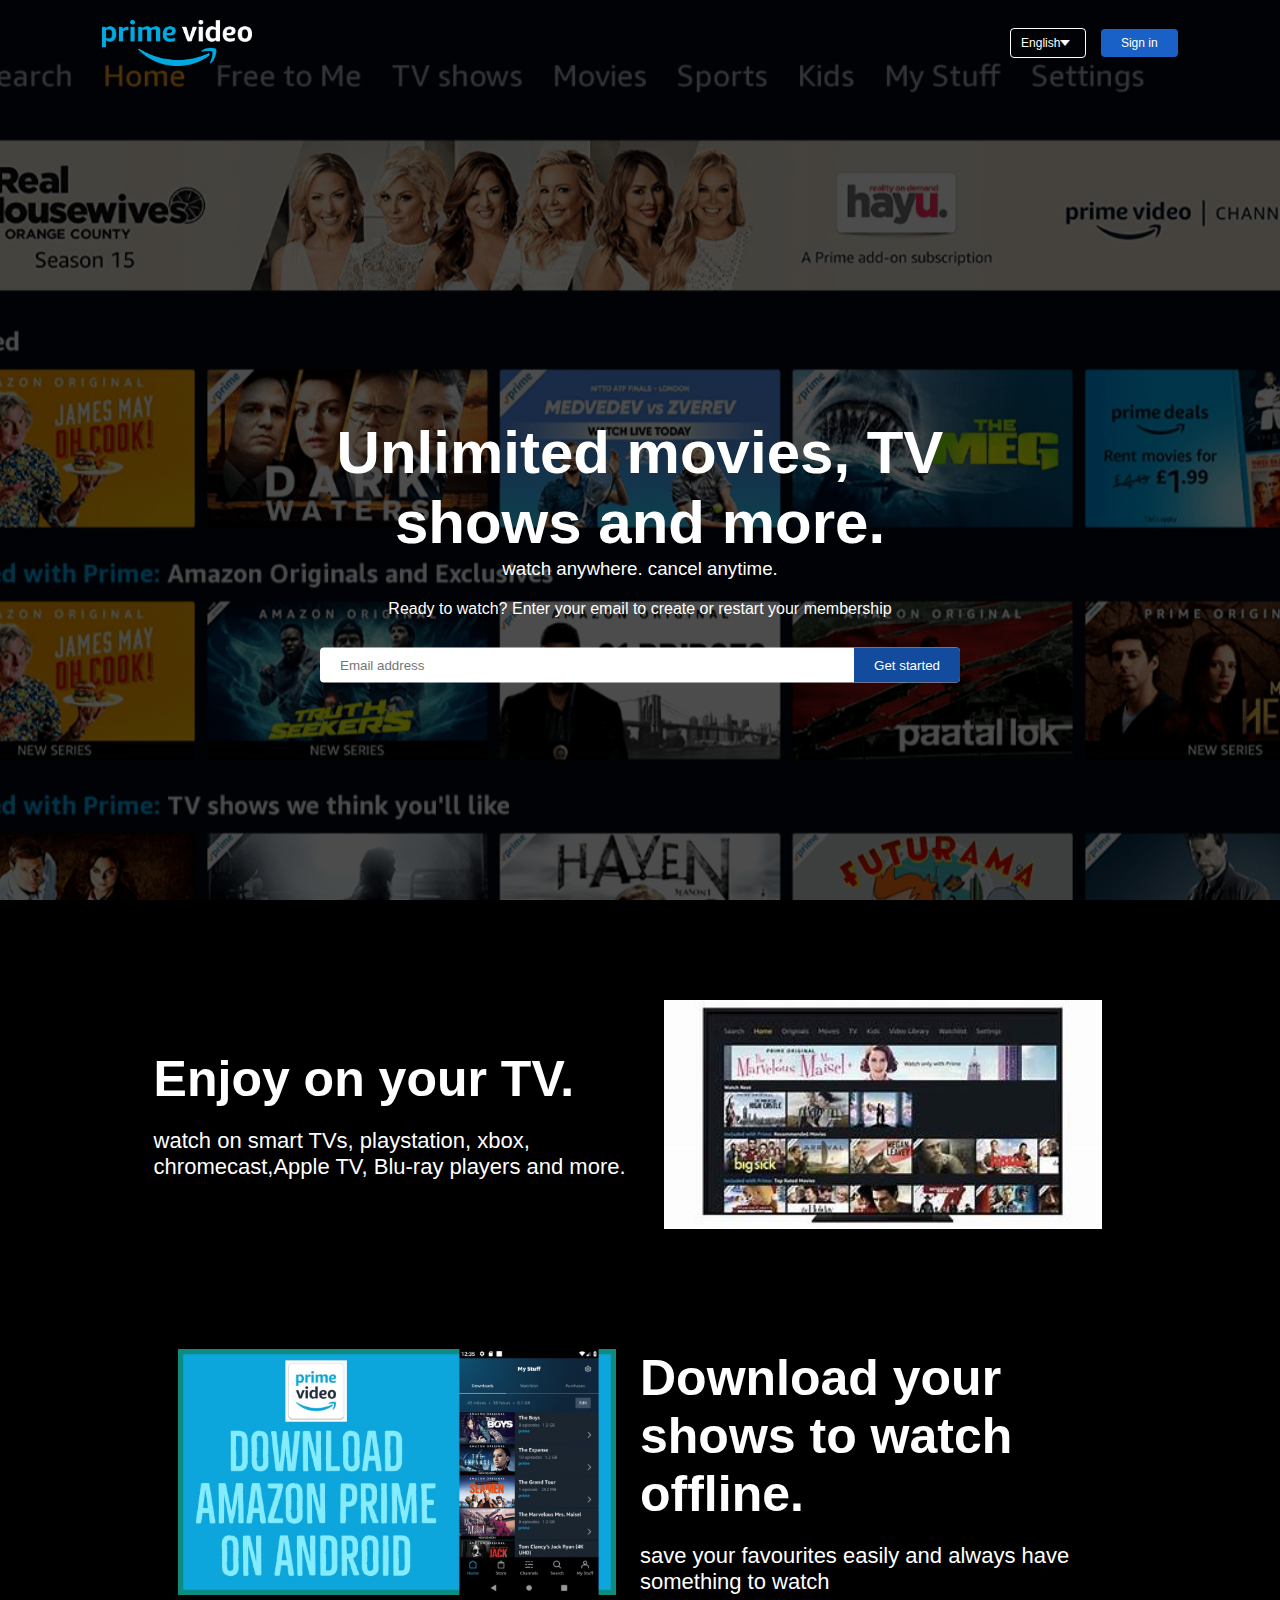
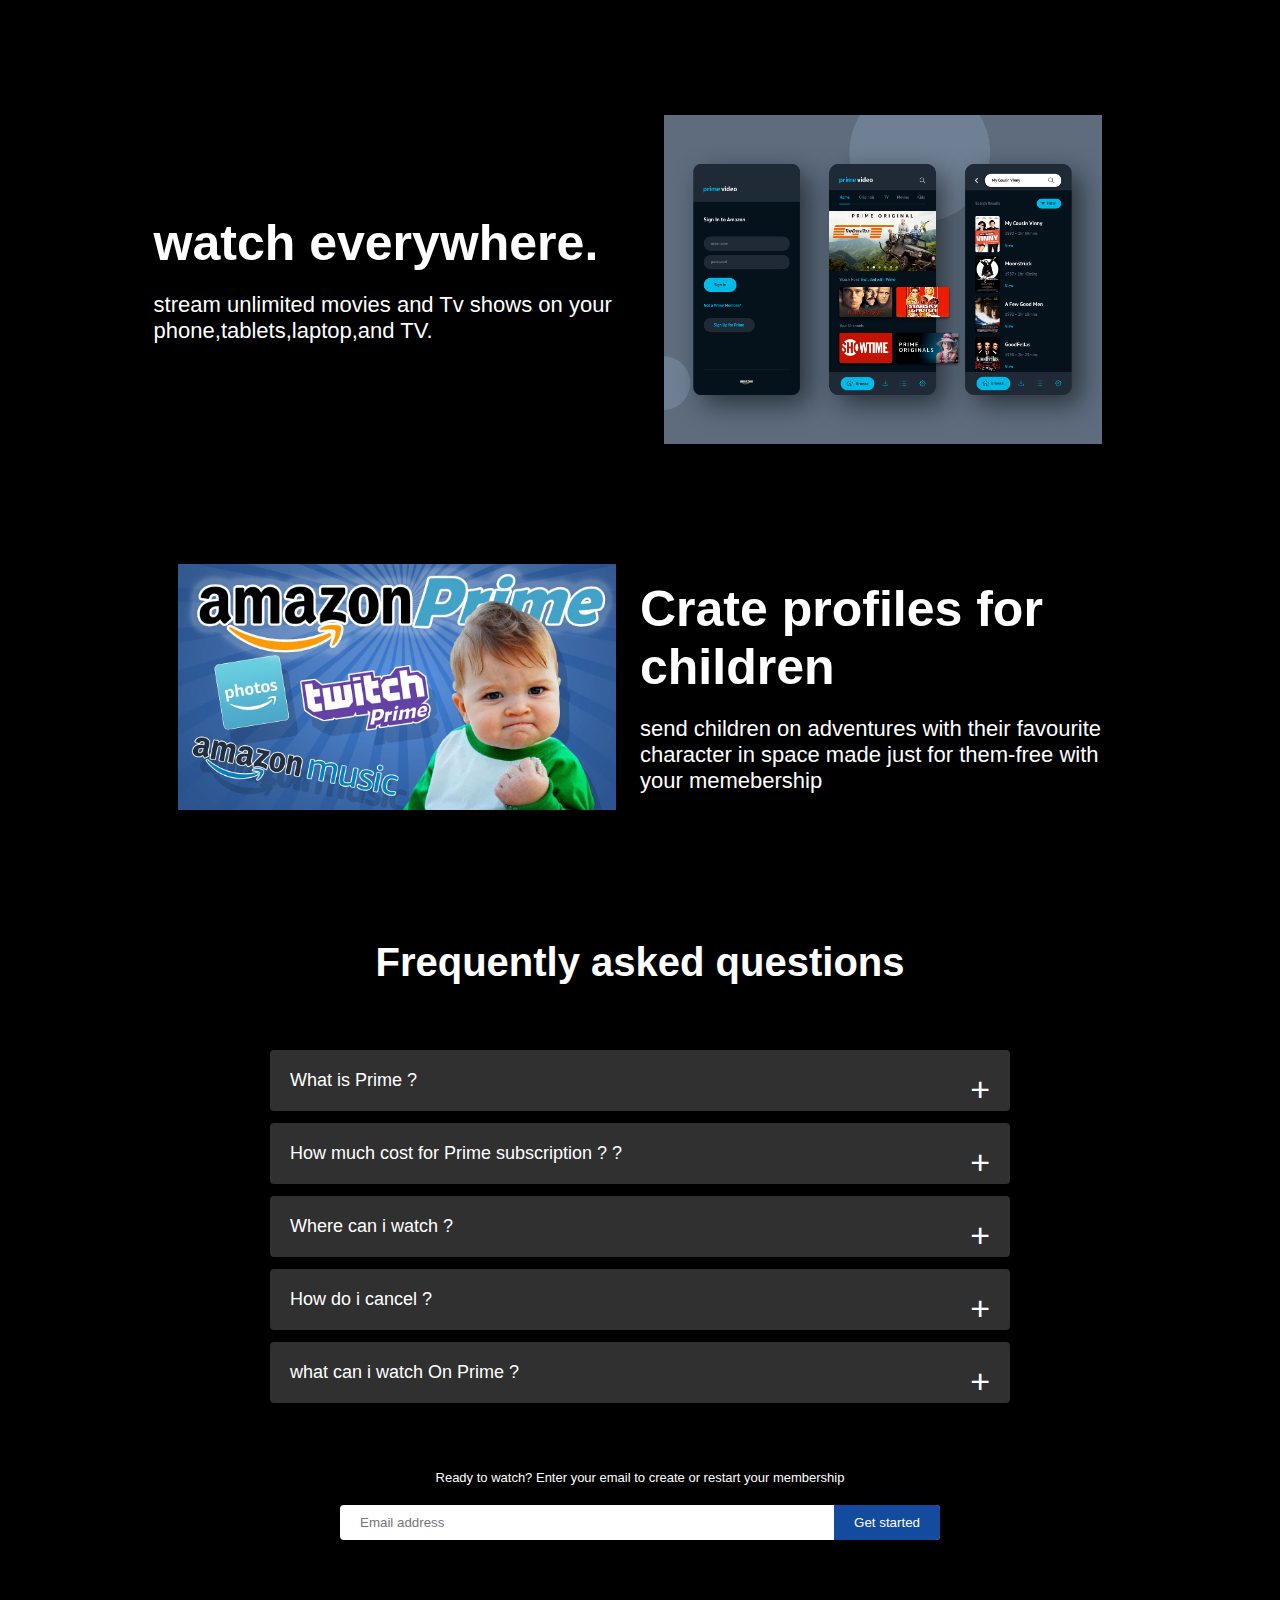
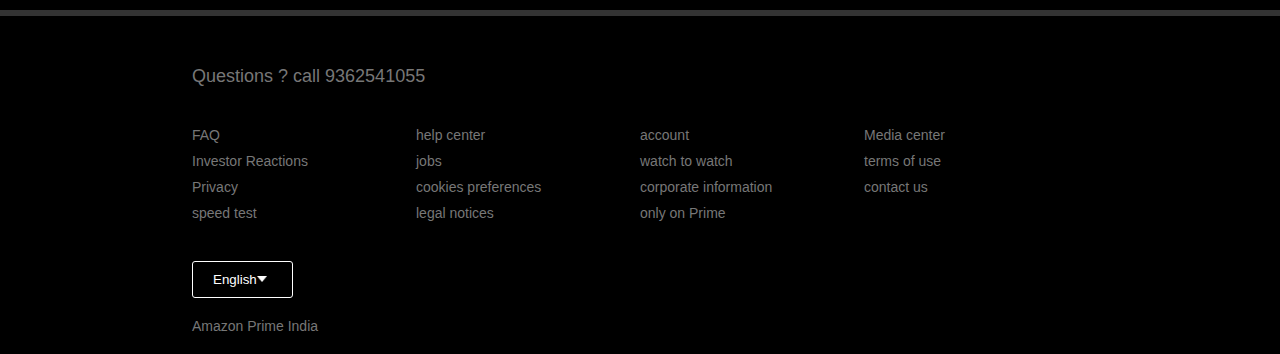
<file: docs/index.html>
<!DOCTYPE html>
<html lang="en">
<head>
    <meta charset="UTF-8">
    <meta name="viewport" content="width=device-width, initial-scale=1.0">
    <title>Document</title>
    <link rel="stylesheet" href="style.css">
    <link rel="icon" type="image/x-icon" href="prime2.png">

</head>
<body>
    <div class="header">
        <nav>
            <img src="primelogo.png" class="logo" alt="nothing">
            <div>
                <button class="language-btn">English <img src="down-icon.png" alt=" "></button>
                <a href="page02.html"><button>Sign in</button> </a> 
            </div>
        </nav>
        <div class="header-content">
            <h1>Unlimited movies, TV shows and more.</h1>
            <h3>watch anywhere. cancel anytime.</h3>
            <p>Ready to watch? Enter your email to create or restart your membership</p>
            <form class="email-signup">
                <input type="email" placeholder="Email address" required>
                <button type="submit">Get started</button>
            </form>
        </div>
    </div>
    <div class="features">
        <div class="row">
            <div class="text-col">
                <h2>Enjoy on your TV.</h2>
                <p>watch on smart TVs, playstation, xbox, chromecast,Apple TV, Blu-ray players and more. </p>
            </div>
            <div class="img-col">
                <img src="f5.jpg" alt=" ">
            </div>
        </div>
        <div class="row">
            <div class="img-col">
                <img src="f3.jpg" alt=" ">
            </div>
            <div class="text-col">
                <h2>Download your shows to watch offline.</h2>
                <p>save your favourites easily and always have something to watch </p>
            </div>
           
        </div>
        <div class="row">
            <div class="text-col">
                <h2>watch everywhere.</h2>
                <p>stream unlimited movies and Tv shows on your phone,tablets,laptop,and TV. </p>
            </div>
            <div class="img-col">
                <img src="f4.png" alt=" ">
            </div>
        </div>
        <div class="row">
            <div class="img-col">
                    <img src="f2.jpg" alt=" ">
                </div>
            <div class="text-col">
                <h2>Crate profiles for children</h2>
                <p>send children on adventures with their favourite character in space made just for them-free with your memebership </p>
            </div>
            
        </div>

    </div>
    <div class="faq">
        <h2>Frequently asked questions</h2>
        <ul class="accordion">
            <li>
                <input type="radio" name="accordion" id="fisrt">
                <label for="fisrt"> What is Prime ?</label>
                <div class="content">
                    <p>
                        Prime is a subscription-based streaming service that allows our members to watch TV shows and movies on an internet-connected device. 
                    </p>
                </div>
            </li>
            <li>
                <input type="radio" name="accordion" id="second">
                <label for="second"> How much cost for Prime subscription ? ?</label>
                <div class="content">
                    <p>
                        Prime, the streaming giant, has become an integral part of modern entertainment, revolutionizing the way we consume television shows and movies. With a vast library of content spanning various genres, Prime caters to diverse tastes and preferences. 
                    </p>
                </div>
            </li>
            <li>
                <input type="radio" name="accordion" id="third">
                <label for="third"> Where can i watch ?</label>
                <div class="content">
                    <p>
                        Prime, the streaming giant, has become an integral part of modern entertainment, revolutionizing the way we consume television shows and movies. With a vast library of content spanning various genres, Prime caters to diverse tastes and preferences.. 
                    </p>
                </div>
            </li>
            <li>
                <input type="radio" name="accordion" id="fourth">
                <label for="fourth"> How do i cancel ?</label>
                <div class="content">
                    <p>
                        Prime, the streaming giant, has become an integral part of modern entertainment, revolutionizing the way we consume television shows and movies. With a vast library of content spanning various genres, Prime caters to diverse tastes and preferences.
                    </p>
                </div>
            </li>
            <li>
                <input type="radio" name="accordion" id="fifth">
                <label for="fifth"> what can i watch On Prime ?</label>
                <div class="content">
                    <p>
                        Prime, the streaming giant, has become an integral part of modern entertainment, revolutionizing the way we consume television shows and movies. With a vast library of content spanning various genres, Prime caters to diverse tastes and preferences.
                    </p>
                </div>
            </li>
            
        </ul>
        <small>Ready to watch? Enter your email to create or restart your membership</small>
        <form class="email-signup">
            <input type="email" placeholder="Email address" required>
            <button type="submit">Get started</button>
        </form>
    </div>
    <div class="footer">
        <h2>Questions ?  call 9362541055</h2>
        <div class="row">
            <div class="col">
                <a href="#"> FAQ</a>
                <a href="#">Investor Reactions</a>
                <a href="#">Privacy</a>
                <a href="#">speed test</a>
            </div>
            <div class="col">
                <a href="#">help center</a>
                <a href="#">jobs</a>
                <a href="#">cookies preferences</a>
                <a href="#">legal notices</a>
            </div>
            <div class="col">
                <a href="#">account</a>
                <a href="#">watch to watch</a>
                <a href="#">corporate information</a>
                <a href="#">only on Prime</a>
            </div>
            <div class="col">
                <a href="#">Media center</a>
                <a href="#">terms of use</a>
                <a href="#">contact us</a>
                
            </div>
        </div>
        <button class="language-btn">English <img src="down-icon.png" alt=" "></button>
        <p class="copyright-text">Amazon Prime India</p>
    </div>
    
</body>
</html>
</file>
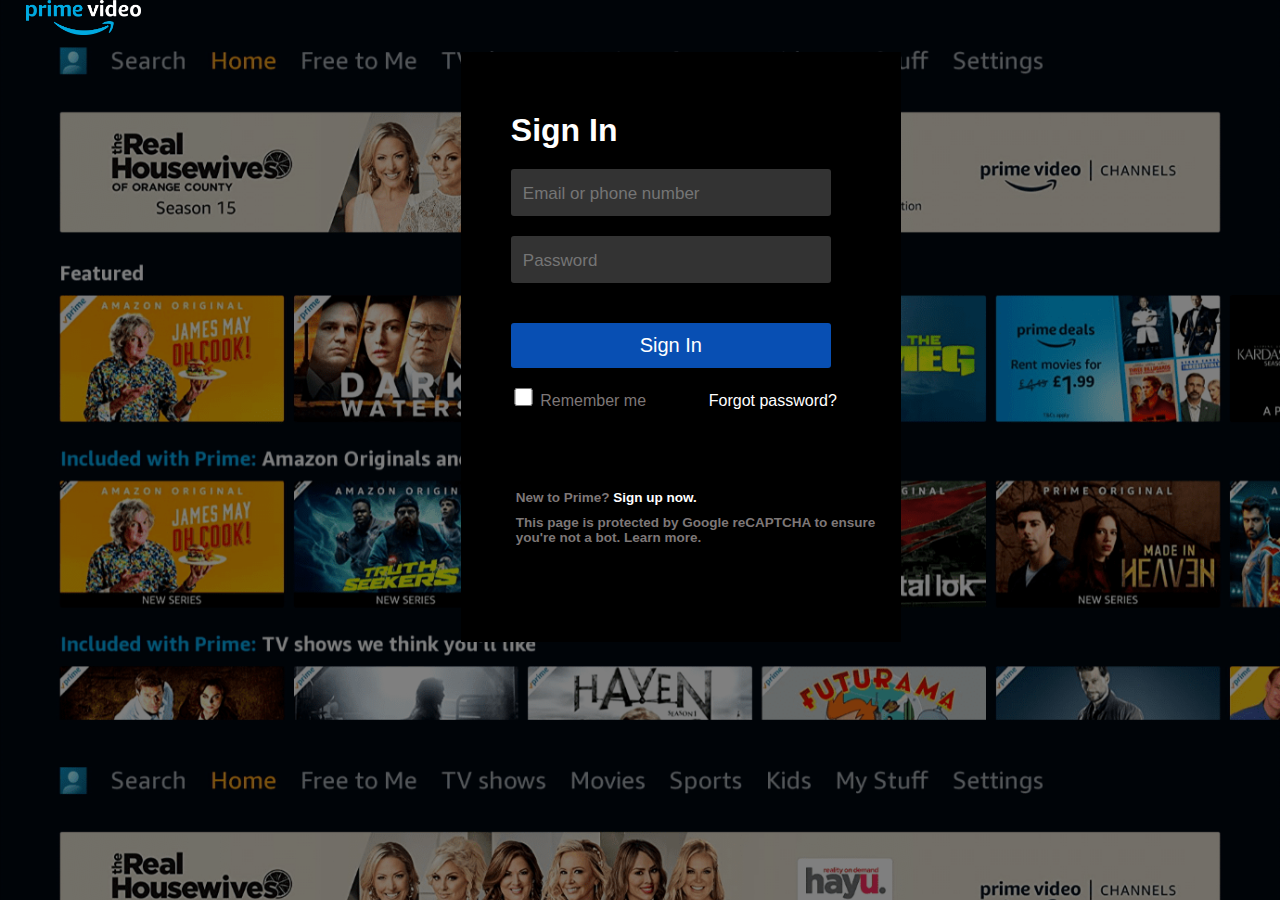
<file: docs/page02.html>
<!DOCTYPE html>
<html lang="en">
<head>
    <meta charset="UTF-8">
    <meta http-equiv="X-UA-Compatible" content="IE=edge">
    <meta name="viewport" content="width=device-width, initial-scale=1.0">
    <title>Amazon Prime Sign in Page</title>
    <link rel="stylesheet" href="style2.css">
    <style>
        input
        {
            color: aliceblue;
        }
    </style>
</head>
<body>
    <div class="logo">
        <img src="primelogo.png" alt="">
    </div>

    <div class="container">
        <h1>Sign In</h1>
        <div class="form">
            <input type="email" placeholder="Email or phone number">
            <input type="password" placeholder="Password">
            <input type="submit" value="Sign In">
            <input type="checkbox">
            <label>Remember me</label>
            <a href="page03.html">Forgot password?</a>
        </div>
        <div class="content">
            <h2>New to Prime? <a href="#">Sign up now.</a> </h2> <br>
            <h2>This page is protected by Google reCAPTCHA to ensure you're not a bot. Learn more.</h2>
        </div>
    </div>
</body>
</html>
</file>
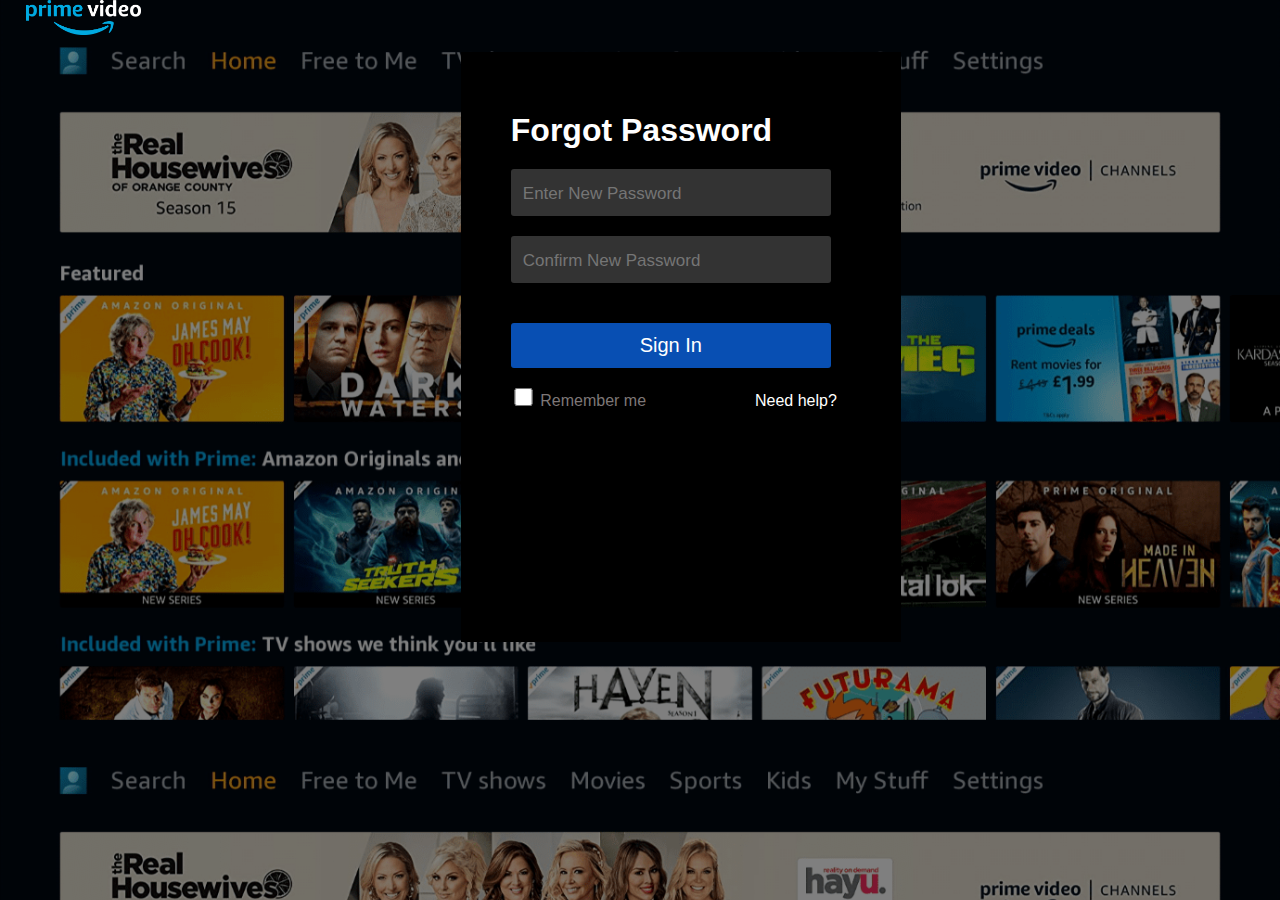
<file: docs/page03.html>
<!DOCTYPE html>
    <html lang="en">
    <head>
        <meta charset="UTF-8">
        <meta http-equiv="X-UA-Compatible" content="IE=edge">
        <meta name="viewport" content="width=device-width, initial-scale=1.0">
        <title>Amazon Prime Sign in Page</title>
        <link rel="stylesheet" href="style2.css">
        <style>
            input
            {
                color: aliceblue;
            }
        </style>
    </head>
    <body>
        <div class="logo">
            <img src="primelogo.png" alt="">
        </div>

        <div class="container">
            <h1>Forgot Password</h1>
            <div class="form">
                <input type="password" placeholder="Enter New Password">
                <input type="password" placeholder="Confirm New Password">
                <input type="submit" value="Sign In">
                <input type="checkbox">
                <label>Remember me</label>
                <a href="#">Need help?</a>
        </div>
    </body>
    </html>
</file>
<file: docs/style.css>
*{
    margin: 0;
    padding: 0;
    font-family: 'poppins', sans-serif;
    box-sizing: border-box;
}
body{
    background: #000;
    color: #fff;
}
.header{
    width: 100%;
    height: 100vh;
    background-image: linear-gradient(rgba(0,0,0,0.7),rgba(0,0,0,0.7)),url('prime.png');
    background-size: cover;
    background-position: center;
    padding: 10px 8%;
    position: relative;
}
nav{
    display: flex;
    align-items: center;
    justify-content: space-between;
    padding :10px 0;
}
.logo{
    width: 150px;
    cursor:pointer
}
nav button{
    border: 0;
    outline: 0;
    background: #1961c6;
    color: #fff;
    padding: 7px 20px;
    font-size: 12px;
    border-radius: 4px;
    margin-left:10px ;
    cursor: pointer;
}
.language-btn{
    display: inline-flex;
    align-items: center;
    background: transparent;
    border:1px solid #fff;
    padding: 7px 10px;

}
.language-btn img{
    width: 10px;
    margin-right: 5px;
}
.header-content{
    position: absolute;
    top: 50%;
    left:50%;
    transform: translate(-50%,-50%);
    text-align: center;
    margin-top: 100px;
}
.header-content h1{
    font-size: 60px;
   line-height: 70px;
   font-weight: 600;
   max-width: 650px;
}
.header-content h3{
    font-weight: 400;
    margin-bottom: 20px;

}
.email-signup{
    background: #fff;
    border-radius: 4px;
    display: flex;
    align-items: center;
    justify-content: center;
    margin-top: 30px;
    overflow: hidden;
}
.email-signup input{
    flex:1;
    border: 0;
    outline: 0;
   margin-left: 20px;
    
}
.email-signup button{
    background: #134b9e;
    color: #fff;
    padding: 10px 20px;
    border: 0;
    outline: 0;
    cursor: pointer;
}
.features{
    padding: 50px 12%;
    font-size:22px;
}
.row{
    display: flex;
    width: 100%;
    align-items: center;
    flex-wrap:wrap;
    padding:50px 0;
}
.text-col{
flex-basis:50%;
margin-bottom: 20px;
}
.img-col{
    flex-basis:50%;
    margin-bottom: 20px;
}
.img-col img{
    display: block;
    width: 90%;
    margin:auto;

    }  
.features h2{
    font-size: 50px;
    font-weight: 600;
    margin-bottom: 20px;
} 


/* ----------faq------- */
.faq{
    padding: 10px 12%;
    text-align: center;
    font-size: 18px;
}
.faq h2{
    font-size: 40px;
    font-weight: 600;
    margin-bottom: 20px;
}
.accordion{
    margin: 60px auto;
    width:100%;
    max-width: 750px;
}
.accordion li{
   list-style: none;
   width: 100%;
   padding: 5px;

}
.accordion li label{
    display: flex;
    padding: 20px;
    background:#303030;
    cursor: pointer;
    font-size: 18px;
    font-weight: 500;
    margin-bottom: 2px;
    position: relative;
    border-radius: 4px;
    }
    label::after{
        content:'+';
        font-size:34px;
        position: absolute;
        right: 20px;
        transition: transform 0.4s;
    }
    input[type="radio"]{
        display: none;
    }
    .accordion .content{
        background: #303030;
        text-align: left;
        padding: 0 20px;
        max-height: 0;
        overflow: hidden;
        transition: max-height 0.5s padding 0.5s;

    }
    .accordion input[type="radio"]:checked + label+ .content{
        max-height: 600px;
        padding: 30px 20px;
    }
    .accordion input[type="radio"]:checked + label::after{
        transform: rotate(135deg);
    }
    .faq .email-signup{
        max-width: 600px;
        margin: 20px auto 60px;

    }
    .faq small{
        display: block;
        margin-top: 20px;
        font-size: 13px;
    }
    .footer{
        padding:50px 15% 10px;
        border-top: 6px solid #333;
        color:#777;
    }
.footer h2{
    font-size: 18px;
    font-weight:400;
    margin-bottom:30px;
}
.footer .col{
    flex-basis: 25%;
    flex-grow:1;
    margin-bottom: 20px;
}
.footer .col a{
    display: block;
    text-decoration: none;
    color: #777;
    margin-bottom: 10px;
    font-size: 14px;

}
.footer .row{
    align-items: flex-start;
    padding: 10px 0;
}
.footer .language-btn{
    color:#fff;
    padding: 10px 20px;
    border-radius: 3px;

}
.copyright-text{
    font-size: 14px;
    margin-top: 20px;
    margin-bottom: 10px;

}


/* ------------media-quearies-for-small-screens--------------- */
@media only screen and (max-width: 600px){
    .logo{
        width: 100px;
    }
    nav :button{
        padding: 5px 10px;
        font-size: 10px;
    }
    nav .language-btn{
        padding: 4px 8px;

    }
    .header-content{
        position: unset;
        transform: none;
        padding-top:150px;
    }
    .header-content h1{
        font-size: 30px;
        
    }
    .email-signup button{
        padding: 10px 15px;
        font-size:12px;
        
    }
    .text-col,.img-col{
        flex-basis:100%;
    }
    .features h2{
        font-size: 30px;

    }
    .features p{
        font-size: 15px;
        
    }
    .row:nth-child(2),.row:nth-child(4){
        flex-direction: column-reverse;
    }
    .features .row{
        padding: 10px 0;
    }
    .faq h2{
        font-size: 20px;
    }
    .accordion .content{
        font-size:14px;
    }
    .accordion li label{
        padding: 10px;
        font-size: 14px;
    }
    label::after{
        font-size: 22px;
    }
}
</file>
<file: docs/style2.css>
*{
    margin: 0;
    padding: 0;
    font-family: sans-serif;
}

body{
    background: rgba(0, 0, 0, 0.5) url('prime.png');
    background-size: cover;
    background-blend-mode: darken;
}

.logo img{
    width: 9%;
    margin-left: 26px;
}

.container{
    position: absolute;
    margin-left: 36%;
    margin-top: 1%;
    width: 440px;
    height: 590px;
    background-color: #000;
}

.container h1{
    color: #fff;
    margin-top: 60px;
    margin-left: 50px;
}

input{
    margin-left: 50px;
    margin-top: 20px;
    width: 320px;
    height: 47px;
    background-color: #333;
    border-radius: 3px;
    border: none;
    font-size: 20px;
}

input::placeholder{
    font-size: 17px;
    margin-left: 15px;
    padding: 12px;
}

input[type=submit]{
    width: 320px;
    height: 45px;
    background-color: rgb(8, 79, 179);
    color: #fff;
    border-radius: 3px;
    cursor: pointer;
    margin-top: 40px;
}

input[type=checkbox]{
    width: 25px;
    height: 18px;
    border-radius: 5px;
}

label{
    color: rgb(125, 119, 119);
}

.form a{
    float: right;
    margin-top: 24px;
    margin-right: 64px;
    color: rgb(125, 119, 119);
    text-decoration: none;
}

.content{
    position: absolute;
    margin-top: 80px;
    font-size: 9px;
    margin-left: 55px;
}

.content h2{
    color: rgb(125, 119, 119);
}

.container a{
    color: #fff;
    text-decoration: none;
}


@media screen and (max-width: 400px) {
    body {
        background-size: contain;
    }
    .logo{
        width : 80px;
    }
    .logo img {
        width: 15%;
        margin-left: 5px;
    }

    .container {
        margin: 0 auto; /* Add this line to center the div horizontally */
        margin-top: 5%;
        width: 90%;
        height: auto;
    }

    .container h1 {
        margin-top: 20px;
        margin-left: 20px;
    }

    input {
        margin-left: 20px;
        margin-top: 10px;
        width: 90%;
    }

    input::placeholder {
        font-size: 12px;
        margin-left: 5px;
        padding: 6px;
    }

    input[type=submit] {
        width: 90%;
        height: 35px;
        margin-top: 20px;
    }

    input[type=checkbox] {
        width: 18px;
        height: 13px;
    }

    .form a {
        margin-top: 15px;
        margin-right: 20px;
    }

    .content {
        margin-top: 30px;
        font-size: 7px;
        margin-left: 20px;
    }

    .content h2 {
        font-size: 8px;
    }
}
</file>
